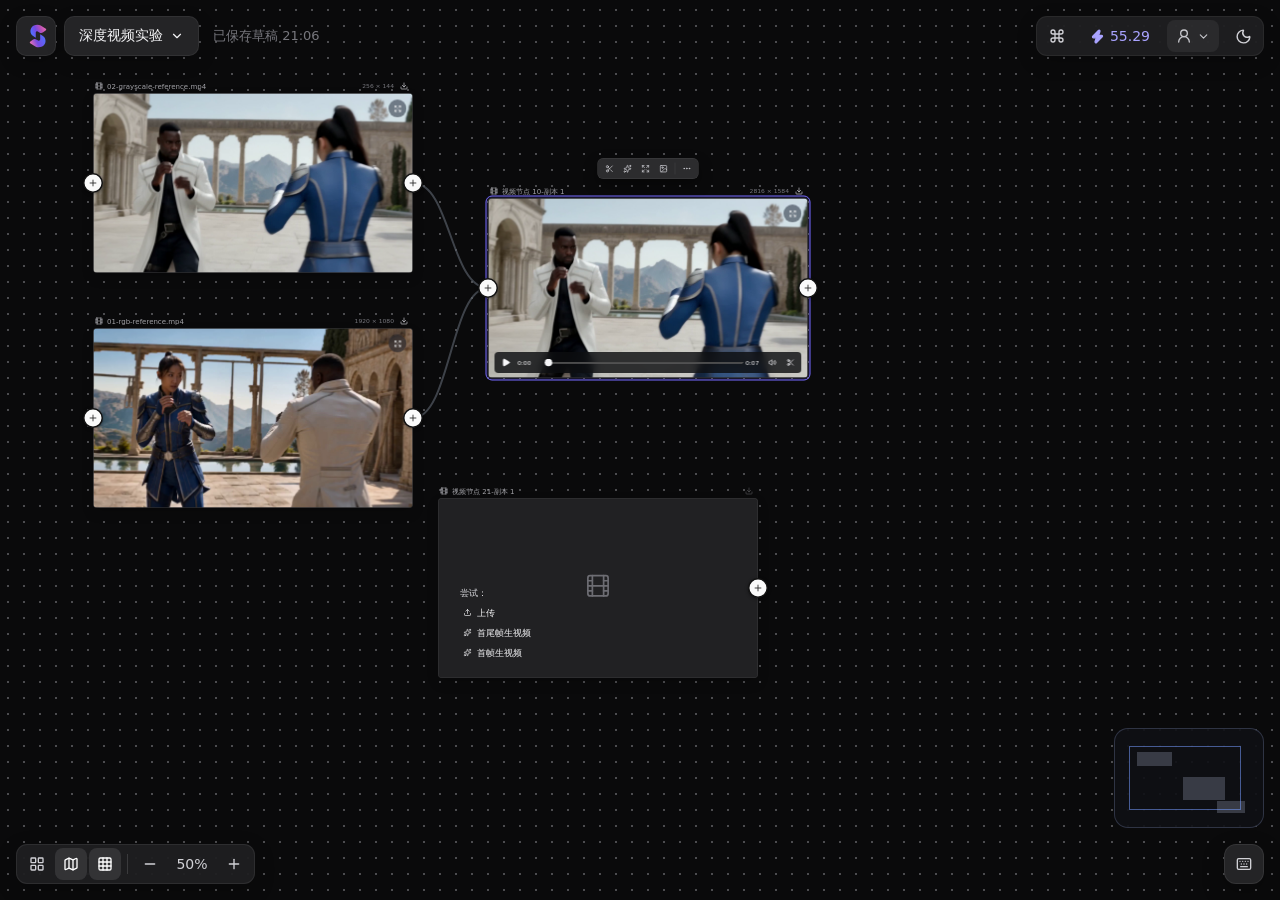
<file: index.html>
<!doctype html>
<html lang="en">
  <head>
    <meta charset="UTF-8" />
    <meta name="viewport" content="width=device-width, initial-scale=1.0" />
    <title>Prototype</title>
    <script type="module" crossorigin src="./assets/index-BfsRS4ko.js"></script>
    <link rel="stylesheet" crossorigin href="./assets/index-Bb42Z-kg.css">
  </head>
  <body>
    <div id="root"></div>
  </body>
</html>
</file>
<file: assets/index-Bb42Z-kg.css>
:root{font-family:PingFang SC,PingFang TC,Microsoft YaHei,system-ui,sans-serif;color:#f5f5f7;background:#0a0a0b;font-synthesis:none;--bg-primary:#0a0a0b;--bg-panel:#242426;--bg-hover:rgba(58,58,60,.78);--border:#38383a;--text-primary:#f5f5f7;--text-secondary:#d1d1d6;--text-tertiary:#a1a1a6;--accent:#7167f5}*{box-sizing:border-box}html,body,#root{width:100%;height:100%;margin:0;overflow:hidden}body{min-width:980px;background:var(--bg-primary)}button,textarea,input{font:inherit}button{border:0;color:inherit;background:transparent;cursor:pointer}.product-canvas-shell{position:relative;width:100%;height:100%;overflow:hidden;background:var(--bg-primary);color:var(--text-primary);-webkit-user-select:none;user-select:none}.canvas-viewport{position:absolute;top:0;right:0;bottom:0;left:0;overflow:hidden;background-color:#0a0a0b;cursor:grab}.canvas-viewport:active{cursor:grabbing}.canvas-viewport.grid-visible{background-image:radial-gradient(circle,rgba(175,175,180,.4) 1px,transparent 1.2px);background-size:16px 16px}.canvas-connections{position:absolute;top:0;right:0;bottom:0;left:0;width:100%;height:100%;overflow:visible;pointer-events:none}.canvas-connections path{fill:none;stroke:#59606a;stroke-width:2;opacity:.66;vector-effect:non-scaling-stroke}.canvas-connections path.bright{stroke:#81b7fa;filter:drop-shadow(0 0 3px rgba(95,166,255,.86))}.canvas-connections path.draft{stroke-dasharray:7 6;opacity:.9}.top-left-chrome,.top-right-chrome,.bottom-left-chrome,.keyboard-help{position:fixed;z-index:300;pointer-events:auto}.top-left-chrome{top:16px;left:16px;display:flex;height:40px;gap:8px;align-items:center}.sumeng-mark{display:grid;place-items:center;width:40px;height:40px;border:1px solid rgba(255,255,255,.06);border-radius:10px;background:#242426;box-shadow:0 6px 18px #00000038}.sumeng-mark img{width:30px;height:30px;object-fit:contain;-webkit-user-select:none;user-select:none}.project-chip{display:flex;height:40px;align-items:center;gap:14px}.project-chip>button{display:flex;height:40px;align-items:center;gap:7px;padding:0 14px;border:1px solid rgba(255,255,255,.06);border-radius:10px;background:#242426;font-size:14px;font-weight:650;box-shadow:0 6px 18px #0000002e}.project-chip>span{font-size:13px;color:#77777d;white-space:nowrap}.top-right-chrome{top:16px;right:16px;display:flex;height:40px;align-items:center;gap:8px;padding:4px;border:1px solid rgba(255,255,255,.05);border-radius:11px;background:#1f1f21f0;box-shadow:0 6px 20px #0003}.chrome-icon{display:grid;place-items:center;width:32px;height:32px;border-radius:8px;color:var(--text-secondary)}.chrome-icon:hover,.chrome-icon.is-active{background:var(--bg-hover);color:#fff}.balance,.user-menu{display:flex;height:32px;align-items:center;gap:5px;border-radius:8px;padding:0 9px;color:#c7c7cc;font-size:14px}.balance{color:#a9a3ff}.user-menu{background:#3a3a3c7a}.bottom-left-chrome{left:16px;bottom:16px;display:flex;height:40px;align-items:center;gap:2px;padding:4px;border:1px solid rgba(255,255,255,.07);border-radius:11px;background:#1f1f21f0;box-shadow:0 6px 20px #00000038}.chrome-divider{width:1px;height:20px;margin:0 4px;background:#3a3a3c}.zoom-value{display:grid;width:48px;height:32px;place-items:center;border-radius:8px;color:#d1d1d6;font-size:14px}.keyboard-help{right:16px;bottom:16px;display:grid;width:40px;height:40px;place-items:center;border:1px solid rgba(255,255,255,.08);border-radius:12px;background:#242426;color:#d1d1d6;box-shadow:0 8px 22px #00000040}.canvas-node{position:absolute;z-index:20;transform-origin:top left;color:#fff;cursor:grab;-webkit-user-select:none;user-select:none}.canvas-node.is-selected{z-index:80}.canvas-node:active{cursor:grabbing}.node-title-row{position:relative;display:flex;height:28px;align-items:center;padding:0 4px;color:#a1a1a6}.node-title-button{display:flex;min-width:0;flex:1;align-items:center;gap:8px;padding:0;text-align:left;font-size:14px;font-weight:500;line-height:28px;color:#a1a1a6}.node-title-button span{overflow:hidden;text-overflow:ellipsis;white-space:nowrap}.node-resolution{margin:0 6px;color:#77777d;font-size:12px;white-space:nowrap}.compliance-status{position:relative;display:inline-flex;flex:0 0 auto}.compliance-badge{display:inline-flex;height:20px;align-items:center;gap:5px;padding:0 7px;border:0;border-radius:5px;font-size:11px;line-height:20px;white-space:nowrap;outline:none}.compliance-badge:before{width:5px;height:5px;border-radius:50%;background:currentColor;content:""}.compliance-badge.success{background:#3fb87f21;color:#78d7aa}.compliance-badge.danger{background:#e05c6424;color:#ff8f96;cursor:help}.compliance-badge.warning{background:#e8ae5421;color:#efbf68}.compliance-badge.retryable{cursor:pointer}.compliance-badge.retryable:hover{background:#e8ae5433;color:#ffd17d}.compliance-badge.retryable:focus-visible{box-shadow:0 0 0 2px #efbf684d}.compliance-badge.danger:focus-visible{box-shadow:0 0 0 2px #ff8f9652}.compliance-tooltip{position:absolute;z-index:430;top:27px;right:0;display:none;width:286px;padding:12px;border:1px solid rgba(255,143,150,.22);border-radius:9px;background:#29292b;color:#d1d1d6;box-shadow:0 14px 38px #0000007a;font-size:12px;line-height:1.5;white-space:normal}.compliance-tooltip:before{position:absolute;top:-5px;right:22px;width:9px;height:9px;transform:rotate(45deg);border-top:1px solid rgba(255,143,150,.22);border-left:1px solid rgba(255,143,150,.22);background:#29292b;content:""}.compliance-status:hover .compliance-tooltip,.compliance-status:focus-within .compliance-tooltip{display:grid;gap:9px}.compliance-tooltip>strong{color:#ff9a9f;font-size:12px}.compliance-tooltip-issue{display:grid;gap:3px;padding-top:8px;border-top:1px solid #3d3d40}.compliance-tooltip-issue b{color:#f0f0f2;font-size:12px}.compliance-tooltip-issue span{color:#a7a7ad}.compliance-tooltip-issue em{color:#d1d1d6;font-style:normal}.node-title-download{display:grid;width:28px;height:28px;flex:0 0 auto;place-items:center;border-radius:50%;color:#d1d1d6}.node-title-download:disabled{opacity:.36;cursor:not-allowed}.node-title-download:not(:disabled):hover{background:#ffffff14;color:#fff}.node-media{position:relative;overflow:hidden;border:1px solid rgba(255,255,255,.11);border-radius:8px;background:#202022;box-shadow:0 10px 24px #00000029}.video-surface{width:640px;height:360px}.video-surface>img,.image-surface>img{display:block;width:100%;height:100%;object-fit:cover;pointer-events:none}.canvas-node.is-selected .node-media{outline:2px solid #7167f5;outline-offset:3px;box-shadow:0 0 0 5px #7167f521}.preview-corner{position:absolute;top:12px;right:12px;display:grid;width:36px;height:36px;place-items:center;border-radius:50%;background:#10182880;color:#fff;-webkit-backdrop-filter:blur(8px);backdrop-filter:blur(8px)}.video-controls{position:absolute;right:12px;bottom:9px;left:12px;display:grid;grid-template-columns:32px 46px minmax(120px,1fr) 40px 24px 28px;align-items:center;gap:6px;padding:7px 8px;border-radius:8px;background:#0d0e11d1;font-size:12px;color:#f8f8fa;-webkit-backdrop-filter:blur(8px);backdrop-filter:blur(8px)}.video-controls button{display:grid;width:28px;height:28px;place-items:center;border-radius:50%}.video-controls input,.detail-controls input{width:100%;height:4px;accent-color:#f5f5f7;cursor:pointer}.empty-surface{position:relative;background:#212123}.empty-film{position:absolute;top:50%;left:50%;transform:translate(-50%,-58%);color:#6d6d73}.empty-attempts{position:absolute;left:42px;bottom:34px;display:grid;justify-items:start;gap:8px;font-size:18px}.empty-attempts>span{margin-bottom:3px;color:#dddde1}.empty-attempts button{display:flex;align-items:center;gap:10px;padding:4px 8px;border-radius:20px;font-size:18px;color:#f5f5f7}.empty-attempts button:hover{background:#ffffff12}.node-add-handle{position:absolute;top:calc(50% + 14px);z-index:3;display:grid;width:40px;height:40px;place-items:center;transform:translateY(-50%);border:3px solid #111;border-radius:50%;background:#fafafa;color:#222;box-shadow:0 2px 7px #00000073}.node-add-handle.left{left:-20px}.node-add-handle.right{right:-20px}.selection-toolbar{position:absolute;z-index:9;top:-52px;left:50%;display:flex;height:42px;align-items:center;gap:4px;padding:5px 7px;transform:translate(-50%);border:1px solid rgba(255,255,255,.1);border-radius:12px;background:#2c2c2e;box-shadow:0 12px 28px #0006;white-space:nowrap}.selection-toolbar button{display:grid;width:32px;height:32px;place-items:center;border-radius:7px;color:#d1d1d6}.selection-toolbar button:hover{background:#3a3a3c;color:#fff}.selection-toolbar button:disabled{cursor:wait;opacity:.48}.selection-toolbar>span{width:1px;height:24px;margin:0 3px;background:#444447}.node-composer{position:fixed;z-index:230;width:860px;max-width:calc(100vw - 32px);-webkit-user-select:text;user-select:text}.composer-surface{position:relative;display:flex;min-height:224px;flex-direction:column;overflow:visible;border:1px solid #38383a;border-radius:24px;background:#242426;box-shadow:0 18px 48px #00000075}.node-composer.is-expanded .composer-surface{min-height:302px}.reference-strip{display:flex;height:80px;align-items:center;gap:10px;padding:16px 52px 4px 16px}.reference-strip>button{display:flex;width:60px;height:60px;flex-direction:column;align-items:center;justify-content:center;gap:4px;border-radius:12px;background:#303033;color:#d1d1d6;font-size:12px}.reference-thumb{position:relative;width:60px;height:60px;overflow:hidden;border-radius:10px;background:#303033}.reference-thumb img{width:100%;height:100%;object-fit:cover}.reference-thumb b{position:absolute;top:3px;right:3px;display:grid;width:18px;height:18px;place-items:center;border-radius:50%;background:#111;color:#fff;font-size:10px}.single-reference .empty-reference-slot{display:flex;height:60px;min-width:110px;align-items:center;gap:7px;padding:0 12px;border:1px dashed #55555a;border-radius:10px;color:#a1a1a6}.expand-editor{position:absolute;top:15px;right:15px;display:grid;width:28px;height:28px;place-items:center;border-radius:4px;color:#d1d1d6}.expand-editor:hover{background:#3a3a3c}.node-composer textarea{width:calc(100% - 32px);min-height:80px;max-height:166px;margin:0 16px;padding:8px 10px;overflow-y:hidden;resize:none;border:0;border-radius:10px;outline:0;background:transparent;color:#f5f5f7;font-size:14px;line-height:1.65}.node-composer textarea::placeholder{color:#77777d}.node-composer.is-expanded textarea{min-height:158px;resize:vertical}.node-composer footer{display:flex;height:52px;align-items:center;gap:4px;padding:7px 16px 11px}.toolbar-trigger{display:flex;height:38px;align-items:center;gap:6px;padding:0 12px;border-radius:50px;color:#f5f5f7;font-size:14px;white-space:nowrap}.toolbar-trigger:hover{background:#303033}.composer-spec{position:relative}.spec-popover{position:absolute;right:0;bottom:46px;z-index:8;width:210px;padding:6px;border:1px solid #444447;border-radius:11px;background:#2c2c2e;box-shadow:0 16px 34px #0000006b}.spec-popover button{display:grid;width:100%;height:38px;grid-template-columns:50px 1fr 18px;align-items:center;padding:0 10px;border-radius:7px;text-align:left}.spec-popover button:hover{background:#3a3a3c}.spec-popover small{color:#8e8e93}.composer-cost{display:flex;align-items:center;gap:4px;margin-left:auto;color:#a9a3ff;font-size:14px}.composer-send{display:grid;width:40px;height:40px;margin-left:5px;place-items:center;border-radius:50%;background:#f5f5f7;color:#1c1c1e}.composer-send:disabled{background:#616166;color:#b2b2b7;cursor:not-allowed}.composer-send.is-blocked{background:#6d3d43;color:#ffb8bd}.node-context-menu{position:fixed;z-index:400;width:240px;padding:7px;border:1px solid rgba(255,255,255,.1);border-radius:10px;background:#29292b;box-shadow:0 18px 52px #00000080}.node-context-menu button{display:flex;width:100%;height:36px;align-items:center;gap:10px;padding:0 10px;border-radius:7px;color:#efeff1;text-align:left;font-size:13px}.node-context-menu button:hover{background:#3a3a3c}.node-context-menu button span{margin-left:auto;color:#8e8e93}.node-context-menu button svg:last-child{margin-left:auto;color:#8e8e93}.node-context-menu i{display:block;height:1px;margin:5px;background:#404043}.seedance-page-heading{position:fixed;z-index:260;top:72px;left:16px;display:flex;min-width:360px;height:44px;align-items:center;gap:14px;padding:0 14px;border:1px solid rgba(255,255,255,.07);border-radius:10px;background:#242426f0;box-shadow:0 10px 30px #00000047}.seedance-page-heading span{display:flex;align-items:center;gap:8px;font-size:14px;font-weight:650}.seedance-page-heading span svg{color:#a9a3ff}.seedance-page-heading small{color:#85858b;font-size:12px}.seedance-upload-card{position:absolute;z-index:32;display:grid;width:360px;height:204px;place-items:center;align-content:center;gap:8px;border:1px dashed #55555b;border-radius:10px;background:#212123;color:#d1d1d6;text-align:center;box-shadow:0 8px 28px #0000002e}.seedance-upload-card:hover{border-color:#8177ff;background:#27272a}.seedance-upload-card>span{display:grid;width:48px;height:48px;place-items:center;border-radius:50%;background:#303033;color:#a9a3ff}.seedance-upload-card strong{font-size:14px}.seedance-upload-card small{color:#85858b;font-size:12px}.seedance-upload-card i{display:flex;height:30px;align-items:center;gap:6px;margin-top:4px;padding:0 12px;border-radius:7px;background:#f2f2f4;color:#242426;font-size:12px;font-style:normal;font-weight:650}.seedance-scope-note{position:fixed;z-index:220;right:16px;bottom:20px;display:flex;height:36px;align-items:center;gap:7px;padding:0 12px;border:1px solid rgba(255,255,255,.07);border-radius:8px;background:#242426eb;color:#9c9ca2;font-size:11px}.seedance-scope-note svg{color:#8ee1ba}.seedance-validation-page .bottom-left-chrome{right:auto;left:16px}.detail-backdrop{position:fixed;z-index:500;top:0;right:0;bottom:0;left:0;display:grid;place-items:center;padding:64px;background:#000000a3;-webkit-backdrop-filter:blur(3px);backdrop-filter:blur(3px)}.video-detail{width:min(1306px,calc(100vw - 80px));overflow:hidden;border:1px solid #3a3a3c;border-radius:18px;background:#242426;box-shadow:0 30px 90px #00000094}.video-detail>header{display:flex;height:56px;align-items:center;justify-content:space-between;padding:0 18px}.video-detail>header strong{font-size:14px}.video-detail>header button{display:grid;width:32px;height:32px;place-items:center;border-radius:8px}.video-detail>header button:hover{background:#3a3a3c}.detail-player{position:relative;width:100%;height:min(67vh,720px);overflow:hidden;background:#09090a}.detail-player>img{display:block;width:100%;height:100%;object-fit:cover}.detail-controls{position:absolute;right:16px;bottom:12px;left:16px;display:grid;grid-template-columns:34px 84px 1fr 34px;align-items:center;gap:8px;color:#fff;font-size:13px;text-shadow:0 1px 3px #000}.detail-controls button{display:grid;width:32px;height:32px;place-items:center;border-radius:50%;background:#00000052}.detail-information{display:grid;grid-template-columns:repeat(5,1fr);gap:1px;background:#39393b}.detail-information span{display:grid;gap:5px;padding:12px 16px;background:#2c2c2e;font-size:13px}.detail-information b{color:#929298;font-size:11px;font-weight:500}.product-toast{position:fixed;z-index:600;left:50%;bottom:24px;display:flex;align-items:center;gap:8px;padding:11px 15px;transform:translate(-50%);border:1px solid #47474a;border-radius:9px;background:#303033;box-shadow:0 16px 40px #0000006b;font-size:13px}.product-toast svg{color:#8ee1ba}.real-minimap{position:fixed;z-index:210;right:16px;bottom:72px;width:150px;height:100px;overflow:hidden;border:1px solid rgba(126,139,183,.3);border-radius:14px;background:#0f1014e6}.real-minimap span,.real-minimap i{position:absolute;display:block;background:#383b45}.real-minimap span:nth-child(1){top:23px;left:22px;width:35px;height:14px}.real-minimap span:nth-child(2){top:48px;left:68px;width:42px;height:23px}.real-minimap span:nth-child(3){right:18px;bottom:14px;width:28px;height:12px}.real-minimap i{top:17px;left:14px;width:112px;height:64px;border:1px solid rgba(117,156,255,.55);background:transparent}@media(max-width:1100px){.top-right-chrome .balance{display:none}.project-chip>span{display:none}.node-composer{max-width:calc(100vw - 24px)}.detail-backdrop{padding:28px}.video-detail{width:calc(100vw - 40px)}}@media(max-height:760px){.detail-player{height:calc(100vh - 190px)}.real-minimap{display:none}}
</file>
